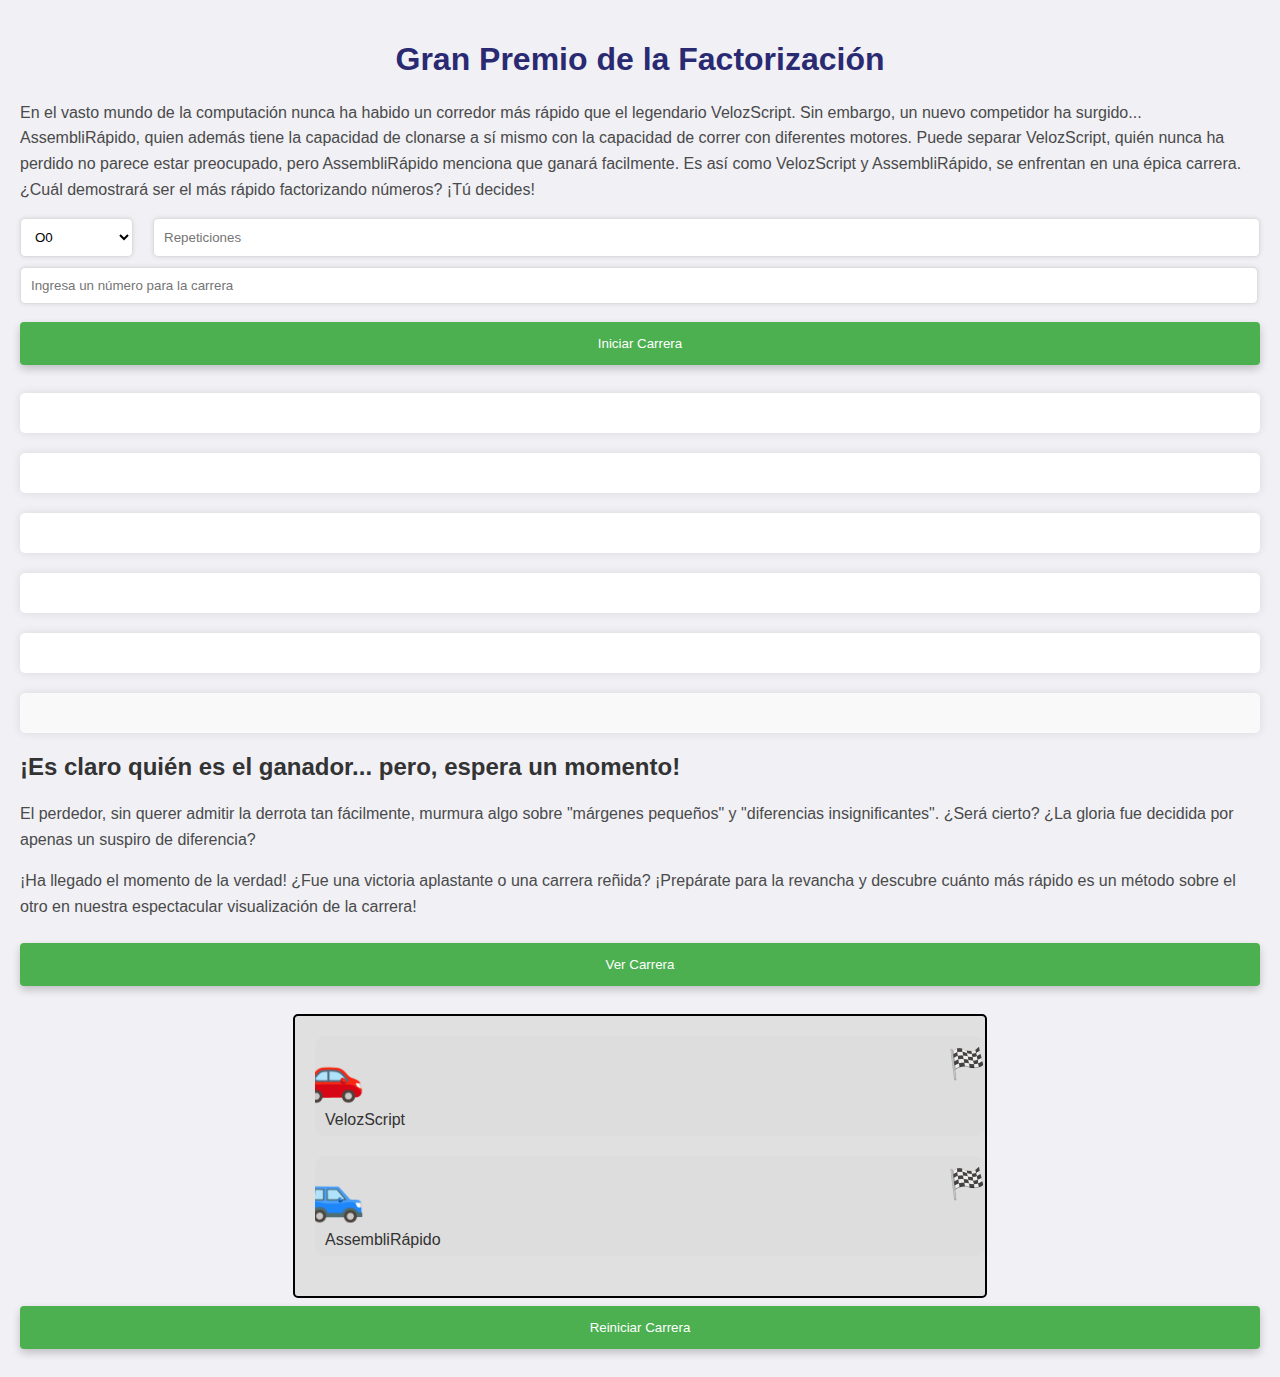
<file: index.html>
<!DOCTYPE html>

<html lang="es">
  <head>
    <meta charset="UTF-8" />
    <title>¡Gran Premio de la Factorización!</title>
    <link rel="stylesheet" type="text/css" href="front/styles.css" />
  </head>
  <body>
    <h1>Gran Premio de la Factorización</h1>
    <p>
      En el vasto mundo de la computación nunca ha habido un corredor más rápido
      que el legendario VelozScript. Sin embargo, un nuevo competidor ha
      surgido... AssembliRápido, quien además tiene la capacidad de clonarse a
      sí mismo con la capacidad de correr con diferentes motores. Puede separar
      VelozScript, quién nunca ha perdido no parece estar preocupado, pero
      AssembliRápido menciona que ganará facilmente. Es así como VelozScript y
      AssembliRápido, se enfrentan en una épica carrera. ¿Cuál demostrará ser el
      más rápido factorizando números? ¡Tú decides!
    </p>
    <div class="configuration">
      <select id="optimizationLevel">
          <option value="O0">O0</option>
          <option value="O1">O1</option>
          <option value="O2">O2</option>
          <option value="O3">O3</option>
          <option value="Os">Os</option>
          <option value="Oz">Oz</option>
          <option value="Og">Og</option>
      </select>
      <input
        type="number"
        id="repeticiones"
        placeholder="Repeticiones"
      />
    </div>
    <input
      type="number"
      id="numero"
      placeholder="Ingresa un número para la carrera"
    />
    <button id="iniciarCarrera">Iniciar Carrera</button>
    <div class="resultado" id="finCarrera"></div>
    <div class="resultado" id="resultadoFactoresJS"></div>
    <div class="resultado" id="resultadoTiempoJS"></div>
    <div class="resultado" id="resultadoFactoresWasm"></div>
    <div class="resultado" id="resultadoTiempoWasm"></div>
    <div class="resultado" id="analisisCarrera"></div>
      <h2>¡Es claro quién es el ganador... pero, espera un momento!</h2>
      <p>
        El perdedor, sin querer admitir la derrota tan fácilmente, murmura algo
        sobre "márgenes pequeños" y "diferencias insignificantes". ¿Será cierto?
        ¿La gloria fue decidida por apenas un suspiro de diferencia?
      </p>
      <p>
        ¡Ha llegado el momento de la verdad! ¿Fue una victoria aplastante o una
        carrera reñida? ¡Prepárate para la revancha y descubre cuánto más rápido
        es un método sobre el otro en nuestra espectacular visualización de la
        carrera!
      </p>
    </div>
    <button id="verCarrera">Ver Carrera</button>
    <div id="pistaCarrera">
      <div class="carrera">
        <div class="nombreAuto" class="auto">VelozScript</div>
        <div id="autoJavaScript" class="auto">🚗</div>
        <div class="meta">🏁</div>
      </div>
      <div class="carrera">
        <div class="nombreAuto" class="auto">AssembliRápido</div>
        <div id="autoWebAssembly" class="auto">🚙</div>
        <div class="meta">🏁</div>
      </div>
    </div>
    <button id="resetearCarrera">Reiniciar Carrera</button>
    <script src="func/findPrimesO0.js"></script>
    <script src="func/findPrimesO1.js"></script>
    <script src="func/findPrimesO2.js"></script>
    <script src="func/findPrimesO3.js"></script>
    <script src="func/findPrimesOs.js"></script>
    <script src="func/findPrimesOz.js"></script>
    <script src="func/findPrimesOg.js"></script>

    <script src="lib/findPrimes.js"></script>
    <script src="front/app.js"></script>
  </body>
</html>
</file>
<file: front/styles.css>
body {
  font-family: "Arial", sans-serif;
  margin: 0;
  padding: 20px;
  background-color: #f0f0f5;
  color: #333;
}
h1 {
  color: #2a2a72;
  text-align: center;
}
p {
  color: #4a4a4a;
  line-height: 1.6;
}
input[type="number"] {
  padding: 10px;
  width: calc(100% - 24px);
  margin-bottom: 10px;
  border-radius: 5px;
  border: 1px solid #ddd;
  box-shadow: 0 0 5px rgba(0, 0, 0, 0.1);
}
button {
  background-color: #4caf50; /* Verde */
  color: white;
  padding: 14px 20px;
  margin: 8px 0;
  border: none;
  border-radius: 4px;
  cursor: pointer;
  width: 100%;
  box-shadow: 0 4px 8px rgba(0, 0, 0, 0.2);
}
button:hover {
  background-color: #45a049;
}

.configuration {
  display: flex;
  flex-direction: row;
  justify-content: flex-start;
  gap: 20px;
}

#optimizationLevel {
  padding: 10px;
  width: 10%;
  margin-bottom: 10px;
  border-radius: 5px;
  border: 1px solid #ddd;
  background-color: #fff;
  box-shadow: 0 0 5px rgba(0, 0, 0, 0.1);
  cursor: pointer;
}

#optimizationLevel:hover {
  background-color: #f8f8f8;
}

#optimizationLevel:focus {
  border-color: #4caf50;
  outline: none;
}

.resultado {
  background-color: #fff;
  margin-top: 20px;
  padding: 20px;
  border-radius: 5px;
  box-shadow: 0 0 10px rgba(0, 0, 0, 0.1);
}
.meta {
  position: absolute;
  right: 0;
  top: 10px;
  font-size: 30px;
}
.carrera {
  position: relative;
  width: 100%;
  height: 80px;
  margin-bottom: 20px;
  background-color: #ddd;
  border-radius: 10px;
  overflow: hidden;
  padding: 10px;
}
.auto {
  position: absolute;
  top: 10px;
  width: 40px;
  text-align: center;
  font-size: 50px;
  transform: scaleX(-1);
}
#pistaCarrera {
  border: 2px solid #000;
  width: 650px;
  padding: 20px;
  margin: auto;
  margin-top: 20px;
  border-radius: 5px;
  background-color: #e0e0e0;
}
#analisisCarrera {
  background-color: #f9f9f9;
  margin-top: 20px;
  padding: 20px;
  border-radius: 5px;
  box-shadow: 0 0 10px rgba(0, 0, 0, 0.1);
  color: #333;
}

.nombreAuto {
  padding-top: 65px;
}
</file>
